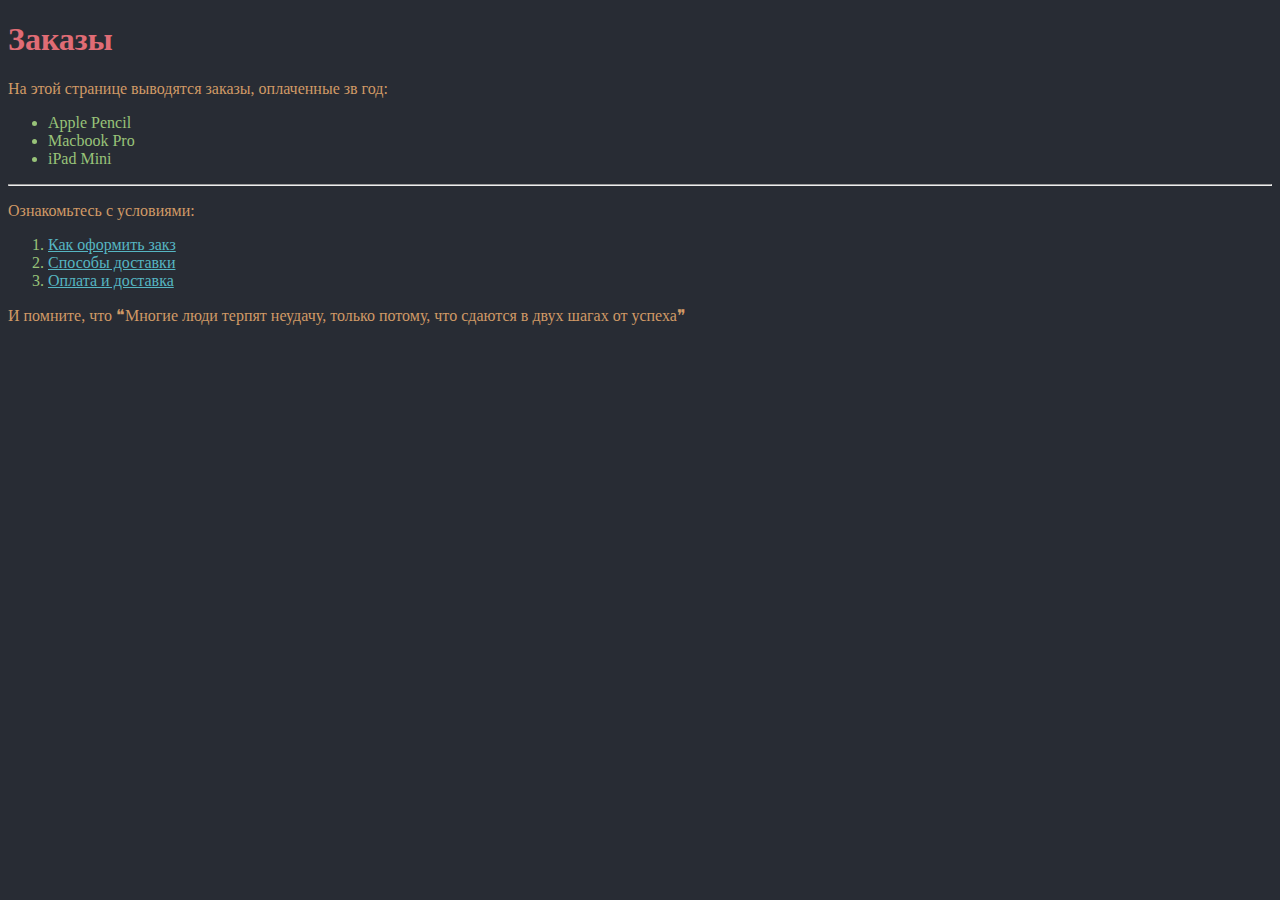
<file: index.html>
<!DOCTYPE html>
<html lang="en">
<head>
    <meta charset="UTF-8">
    <meta name="viewport" content="width=device-width, initial-scale=1.0">
    <link rel="shortcut icon" href="favicon.ico">
    <link rel="ico" href="favicon.svg" type="images/svg+xml">
    
    <link rel="stylesheet" href="styles/test.css">
    <title>Test</title>
</head>
<body>
    <h1>Заказы</h1>

    <p>На этой странице выводятся заказы, оплаченные зв год:</p>

    <ul>
        <li>Apple Pencil</li>
        <li>Macbook Pro</li>
        <li>iPad Mini</li>
    </ul>

    <hr>

    <p>Ознакомьтесь с условиями:</p>

    <ol>
        <li><a href="">Как оформить закз</a></li>
        <li><a href="">Способы доставки</a></li>
        <li><a href="">Оплата и доставка</a></li>
    </ol>

    <p>И помните, что &#10077;Многие люди терпят неудачу, только потому, что сдаются в двух шагах от успеха&#10078;</p>

</body>
</html>
</file>
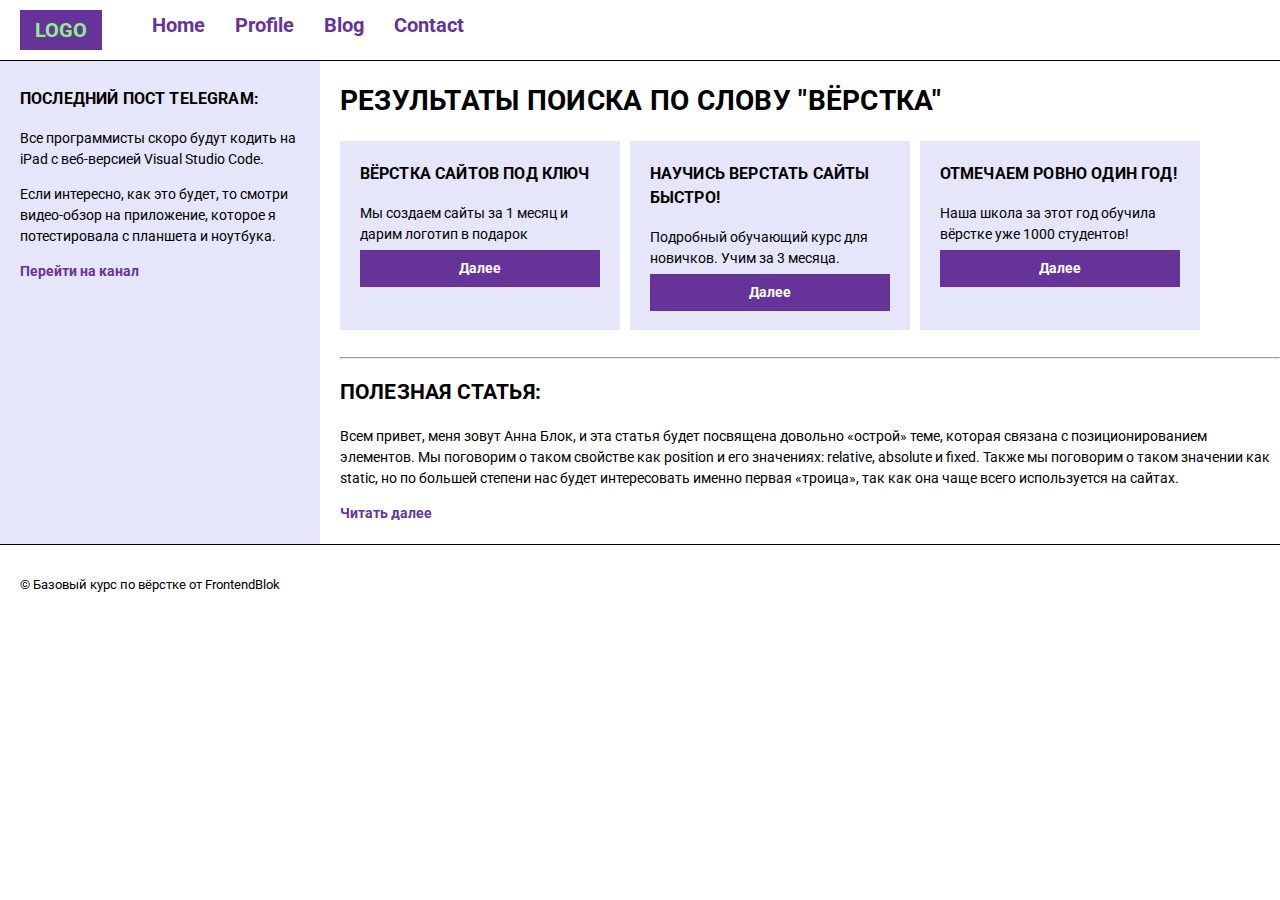
<file: semantic.html>
<!DOCTYPE html>
<html lang="en">
<head>
    <meta charset="UTF-8">
    <meta http-equiv="X-UA-Compatible" content="IE=edge">
    <meta name="viewport" content="width=device-width, initial-scale=1.0">
    <link rel="preconnect" href="https://fonts.googleapis.com">
    <link rel="preconnect" href="https://fonts.gstatic.com" crossorigin>
    <link href="https://fonts.googleapis.com/css2?family=Roboto:wght@0,400..700;1,400..700&display=swap" rel="stylesheet">
    <link rel="stylesheet" href="styles/normalize.css">
    <link rel="stylesheet" href="styles/semantic.css">
    <title>Document</title>
</head>
<body>
    <header class="header">
        <a href="#" class="logo">LOGO</a>

        <nav>
            <ul>
                <li><a href="#">Home</a></li>
                <li><a href="#">Profile</a></li>
                <li><a href="#">Blog</a></li>
                <li><a href="#">Contact</a></li>
            </ul>
        </nav>
    </header>

    <div class="box">
        <aside class="aside">
            <h3>Последний пост Telegram:</h3>
            <p>
                Все программисты скоро будут кодить на iPad с веб-версией Visual Studio Code.
            </p>
            <p>
                Если интересно, как это будет, то смотри видео-обзор на приложение, которое я потестировала с планшета и ноутбука.
            </p>
            <a href="https://t.me/frontendblok/2906">Перейти на канал</a>
        </aside>
        <main>
            <h1>Результаты поиска по слову "вёрстка"</h1>
            
            <div class="results">
                <section>
                    <h3>Вёрстка сайтов под ключ</h3>
                    <p>Мы создаем сайты за 1 месяц и дарим логотип в подарок <a href="#" class="link">Далее</a></p>
                </section>
                <section>
                    <h3>Научись верстать сайты быстро!</h3>
                    <p>Подробный обучающий курс для новичков. Учим за 3 месяца. <a href="#" class="link">Далее</a></p>
                </section>
                <section>
                    <h3>Отмечаем ровно один год!</h3>
                    <p>Наша школа за этот год обучила вёрстке уже 1000 студентов! <a href="#" class="link">Далее</a></p>
                </section>
            </div>

            <hr>
            
            <h2>Полезная статья:</h2>

            <article class="post">
                <p>
                    Всем привет, меня зовут Анна Блок, и эта статья будет посвящена довольно «острой» теме, которая связана с позиционированием элементов. Мы поговорим о таком свойстве как position и его значениях: relative, absolute и fixed. Также мы поговорим о таком значении как static, но по большей степени нас будет интересовать именно первая «троица», так как она чаще всего используется на сайтах.
                </p>
                <a href="#">Читать далее</a>
            </article>
        </main>
    </div>
    
    <footer class="footer">
        <p>&copy; Базовый курс по вёрстке от FrontendBlok</p>
    </footer>
</body>
</html>
</file>
<file: styles/test.css>
body {
    background-color: #282c34;
    color: #d19a66;
}

hr {
    color: #e5c07b;
}

h1, h2, h3, h4, h5, h6 {
    color: #e06c75;
}

li {
    color: #98c379;
}

a {
    color: #56b6c2;
}
</file>
